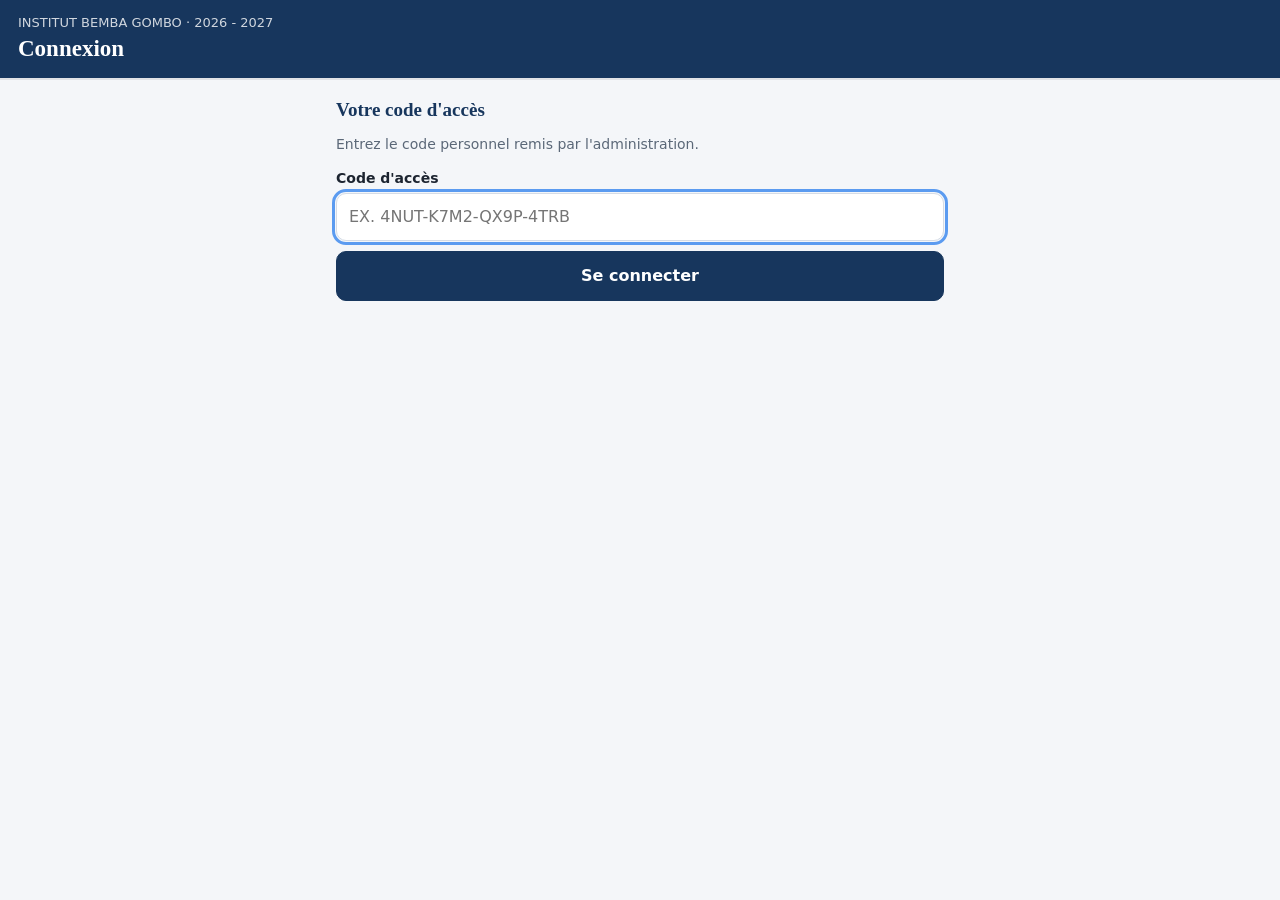
<file: index.html>
<!doctype html>
<html lang="fr">
<head>
<meta charset="utf-8">
<meta name="viewport" content="width=device-width, initial-scale=1, viewport-fit=cover">
<meta name="theme-color" content="#17365d">
<title>Bulletins scolaires</title>
<link rel="manifest" href="manifest.webmanifest">
<link rel="icon" href="icon-192.png">
<link rel="apple-touch-icon" href="icon-192.png">
<link rel="stylesheet" href="style.css">
</head>
<body>
<div id="app"><p class="vide">Chargement…</p></div>
<div id="toast" role="status" aria-live="polite"></div>
<script src="moteur.js"></script>
<script src="etablissement.js"></script>
<script src="bulletin_css.js"></script>
<script src="bulletin_css_domaines.js"></script>
<script src="bulletin_css_etat.js"></script>
<script src="bulletin_css_cartouche.js"></script>
<script src="bulletin.js"></script>
<script src="acces.js"></script>
<script src="auth.js"></script>
<script src="firebase-config.js"></script>
<script src="synchro.js"></script>
<script src="app.js"></script>
</body>
</html>
</file>
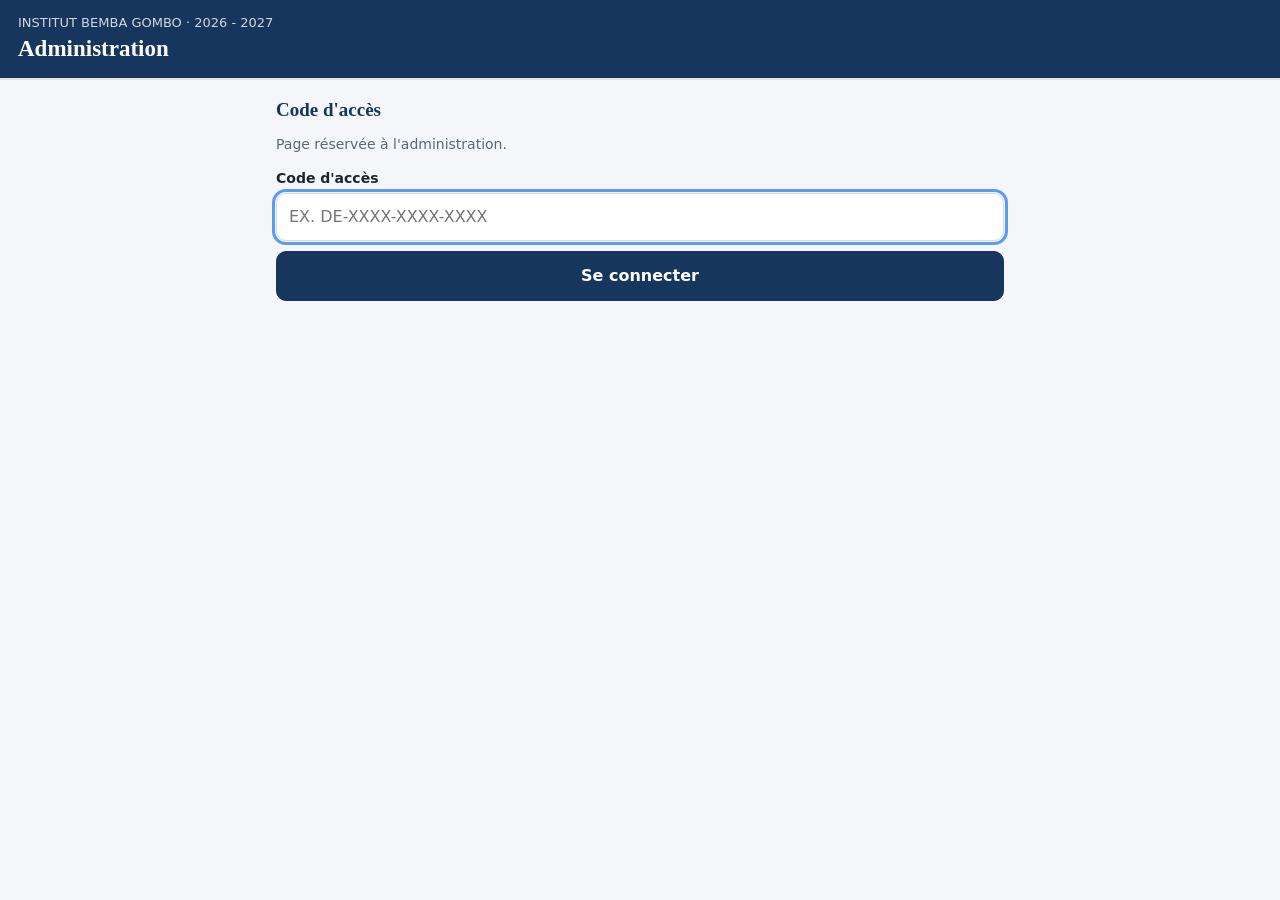
<file: admin.html>
<!doctype html>
<html lang="fr">
<head>
<meta charset="utf-8">
<meta name="viewport" content="width=device-width, initial-scale=1, viewport-fit=cover">
<meta name="theme-color" content="#17365d">
<meta name="robots" content="noindex">
<title>Administration · Bulletins scolaires</title>
<link rel="icon" href="icon-192.png">
<link rel="stylesheet" href="style.css">
<style>
  body{padding-bottom:24px}
  main{max-width:760px}
  a.carte{cursor:pointer}
  .retour{display:inline-block;margin:0 0 10px;color:var(--encre);font-weight:600;text-decoration:none}
  .tableau{overflow-x:auto;border:1px solid var(--trait);border-radius:var(--r);background:var(--blanc);margin:8px 0 12px}
  .tableau table{border-collapse:collapse;width:100%;font-size:14.5px}
  .tableau th,.tableau td{padding:7px 10px;border-bottom:1px solid var(--trait);text-align:left;white-space:nowrap}
  .tableau th{background:var(--fond);color:var(--doux);font-size:13px;position:sticky;top:0}
  .tableau td.num,.tableau th.num{text-align:right;font-variant-numeric:tabular-nums}
  .tableau td.nc{color:var(--alerte);font-weight:600}
  .grille{display:grid;gap:8px;grid-template-columns:1fr 1fr}
  @media (max-width:520px){.grille{grid-template-columns:1fr}}
  .grille .btn{margin:0}
  select{margin:4px 0 8px}
  .tableau tr.sous td{font-style:italic;background:var(--fond)}
  .tableau tr.tot td{font-weight:700;background:#dde5f0}
  .tableau tr.sect td{font-weight:700;background:#dde5f0}
  .tableau thead th{text-align:center}
  .tableau td.num{text-align:center}
  .abs input{width:64px;min-height:36px;margin:2px;text-align:center}
  .live{display:inline-block;width:9px;height:9px;border-radius:50%;background:var(--ok);margin-right:6px}
</style>
</head>
<body>
<div id="app"><p class="vide">Chargement…</p></div>
<div id="toast" role="status" aria-live="polite"></div>
<script src="moteur.js"></script>
<script src="etablissement.js"></script>
<script src="bulletin_css.js"></script>
<script src="bulletin_css_domaines.js"></script>
<script src="bulletin_css_etat.js"></script>
<script src="bulletin_css_cartouche.js"></script>
<script src="bulletin.js"></script>
<script src="pdfmini.js"></script>
<script src="tableaux.js"></script>
<script src="acces.js"></script>
<script src="auth.js"></script>
<script src="firebase-config.js"></script>
<script src="synchro.js"></script>
<script src="admin.js"></script>
</body>
</html>
</file>
<file: style.css>
:root{--encre:#17365d;--fond:#f4f6f9;--blanc:#fff;--trait:#d5dce6;--texte:#1c2430;--doux:#5b6878;--ok:#2b7a4b;--alerte:#a86a10;--erreur:#b3261e;--r:10px}
@media (prefers-color-scheme:dark){:root{--fond:#12171e;--blanc:#1b222c;--trait:#2f3a48;--texte:#e8edf3;--doux:#9aa7b8;--encre:#8fb4e8;--ok:#6fcf97;--alerte:#e0a64a;--erreur:#ff8a80}}
*{box-sizing:border-box}
html{-webkit-text-size-adjust:100%}
body{margin:0;background:var(--fond);color:var(--texte);font:16px/1.45 system-ui,-apple-system,"Segoe UI",Roboto,sans-serif;padding-bottom:calc(72px + env(safe-area-inset-bottom,0px))}
header.haut{background:var(--encre);color:#fff;padding:calc(14px + env(safe-area-inset-top,0px)) 18px 14px}
@media (prefers-color-scheme:dark){header.haut{background:#1d2a3d}}
header.haut p{margin:0;font-size:13px;opacity:.8}
header.haut h1{margin:2px 0 0;font:700 22px/1.2 Georgia,"Times New Roman",serif}
main{max-width:640px;margin:0 auto;padding:16px}
h2{font:700 19px/1.25 Georgia,serif;margin:4px 0 12px;color:var(--encre)}
h3{font-size:14px;margin:18px 0 6px;color:var(--doux);font-weight:600}
.carte{display:block;width:100%;text-align:left;background:var(--blanc);border:1px solid var(--trait);border-radius:var(--r);padding:13px 14px;margin:0 0 8px;color:inherit;text-decoration:none;font:inherit;min-height:52px}
.carte b{display:block}
.carte small{color:var(--doux)}
.carte .etat{float:right;font-size:13px;font-weight:600}
.ok{color:var(--ok)}.partiel{color:var(--alerte)}.rien{color:var(--doux)}
.btn{display:block;width:100%;min-height:50px;border-radius:var(--r);border:1px solid var(--encre);background:var(--encre);color:#fff;font:600 16px system-ui,sans-serif;padding:12px;margin:10px 0;cursor:pointer}
@media (prefers-color-scheme:dark){.btn{color:#0e1620}}
.btn.second{background:transparent;color:var(--encre)}
.btn.danger{background:transparent;border-color:var(--erreur);color:var(--erreur)}
label{display:block;font-weight:600;font-size:14px;margin:14px 0 4px}
input,select{width:100%;min-height:48px;padding:10px 12px;border:1px solid var(--trait);border-radius:var(--r);background:var(--blanc);color:var(--texte);font:inherit}
input:focus,select:focus,.btn:focus-visible,.carte:focus-visible,nav a:focus-visible{outline:3px solid #5b9bf0;outline-offset:1px}
input.invalide{border-color:var(--erreur);background:color-mix(in srgb,var(--erreur) 10%,var(--blanc))}
.msg{color:var(--erreur);font-size:13.5px;margin:4px 0 0}
.ligne-cote{display:grid;grid-template-columns:1fr auto;gap:10px;align-items:center;margin:0 0 8px;padding:8px 10px;background:var(--blanc);border:1px solid var(--trait);border-radius:var(--r)}
.ligne-cote span{font-weight:500;font-size:15px}.ligne-cote em{font-style:normal;color:var(--doux);font-size:13px}
.ligne-cote label{margin:0;font-weight:inherit;font-size:inherit}
.ligne-cote input{text-align:center;font-weight:600}
.saisie-cote{display:flex;gap:6px}.saisie-cote input{width:84px}
.tiret{flex:none;width:48px;min-height:48px;border:1px solid var(--trait);border-radius:var(--r);background:var(--blanc);color:var(--texte);font:inherit;font-size:22px;font-weight:700;cursor:pointer}.tiret:active{background:var(--trait)}
.aide{color:var(--doux);font-size:14px;margin:0 0 12px}
.vide{color:var(--doux);padding:24px 4px;text-align:center}
.retour{display:inline-block;margin:0 0 8px;color:var(--encre);font-weight:600;text-decoration:none;min-height:36px}
nav.bas{position:fixed;left:0;right:0;bottom:0;display:flex;background:var(--blanc);border-top:1px solid var(--trait);padding-bottom:env(safe-area-inset-bottom,0px)}
nav.bas a{flex:1;text-align:center;padding:14px 4px;min-height:56px;color:var(--doux);text-decoration:none;font-weight:600;font-size:14.5px}
nav.bas a.actif{color:var(--encre);box-shadow:inset 0 3px 0 var(--encre)}
#toast{position:fixed;left:50%;bottom:calc(84px + env(safe-area-inset-bottom,0px));transform:translateX(-50%);background:#1c2430;color:#fff;padding:10px 16px;border-radius:20px;font-size:14px;opacity:0;pointer-events:none;transition:opacity .2s;max-width:90%;text-align:center}
#toast.on{opacity:1}
@media (prefers-reduced-motion:reduce){#toast{transition:none}}

header.haut{padding-bottom:16px;box-shadow:0 2px 0 rgba(0,0,0,.08)}
header.haut h1{font-size:23px}
.stats{display:grid;grid-template-columns:repeat(3,1fr);gap:8px;margin:0 0 10px}
.stats div{background:var(--blanc);border:1px solid var(--trait);border-radius:var(--r);padding:10px 6px;text-align:center}
.stats b{display:block;font:700 22px/1.1 Georgia,serif;color:var(--encre)}.stats span{font-size:12.5px;color:var(--doux)}
.recherche{margin:4px 0 12px}
.carte.eleve,.carte.rang{display:flex;gap:12px;align-items:center}
.carte.eleve small,.carte.rang small{display:block}
.avatar{flex:none;width:40px;height:40px;border-radius:50%;background:color-mix(in srgb,var(--encre) 14%,var(--blanc));color:var(--encre);display:grid;place-items:center;font-weight:700;font-size:14px}
.avatar.f{background:color-mix(in srgb,var(--ok) 16%,var(--blanc));color:var(--ok)}
.place{flex:none;width:38px;height:38px;border-radius:8px;background:var(--encre);color:#fff;display:grid;place-items:center;font:700 16px Georgia,serif}
@media (prefers-color-scheme:dark){.place{color:#0e1620}}
.bandeau{background:color-mix(in srgb,var(--alerte) 14%,var(--blanc));border:1px solid var(--alerte);border-radius:var(--r);padding:9px 12px;font-size:14px;margin:0 0 10px}
details.donnees{background:var(--blanc);border:1px solid var(--trait);border-radius:var(--r);padding:4px 14px 10px;margin:8px 0}
details.donnees summary{min-height:48px;display:flex;align-items:center;font-weight:600;cursor:pointer}
nav.bas a{font-size:14px}
</file>
